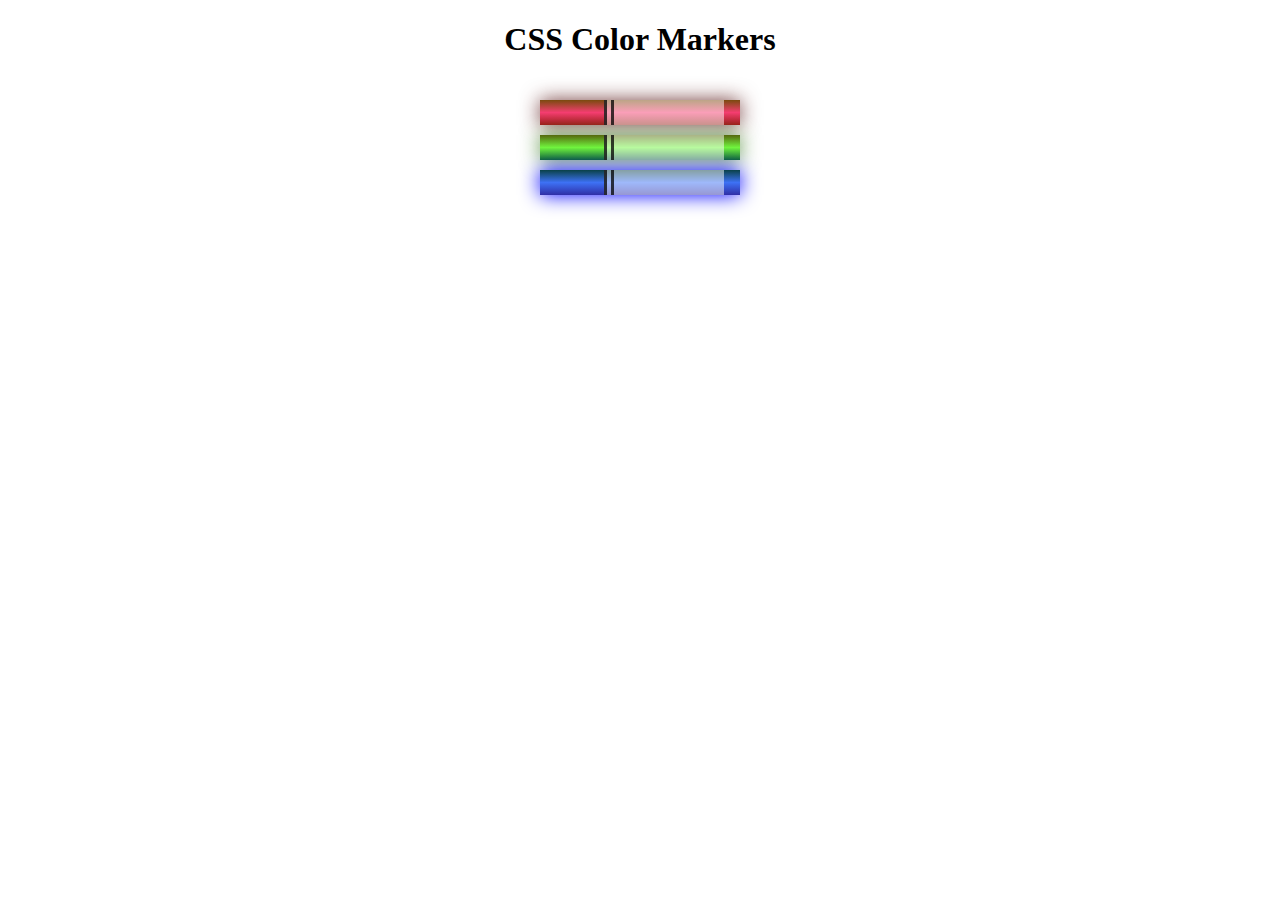
<file: day5/index.html>
<!DOCTYPE html>
<html lang="en">
  <head>
    <meta charset="utf-8">
    <meta name="viewport" content="width=device-width, initial-scale=1.0">
    <title>Colored Markers</title>
    <link rel="stylesheet" href="styles.css">
  </head>
  <body>
    <h1>CSS Color Markers</h1>
    <div class="container">
      <div class="marker red">
        <div class="cap"></div>
        <div class="sleeve"></div>
      </div>
      <div class="marker green">
        <div class="cap"></div>
        <div class="sleeve"></div>
      </div>
      <div class="marker blue">
        <div class="cap"></div>
        <div class="sleeve"></div>
      </div>
    </div>
  </body>
</html>
</file>
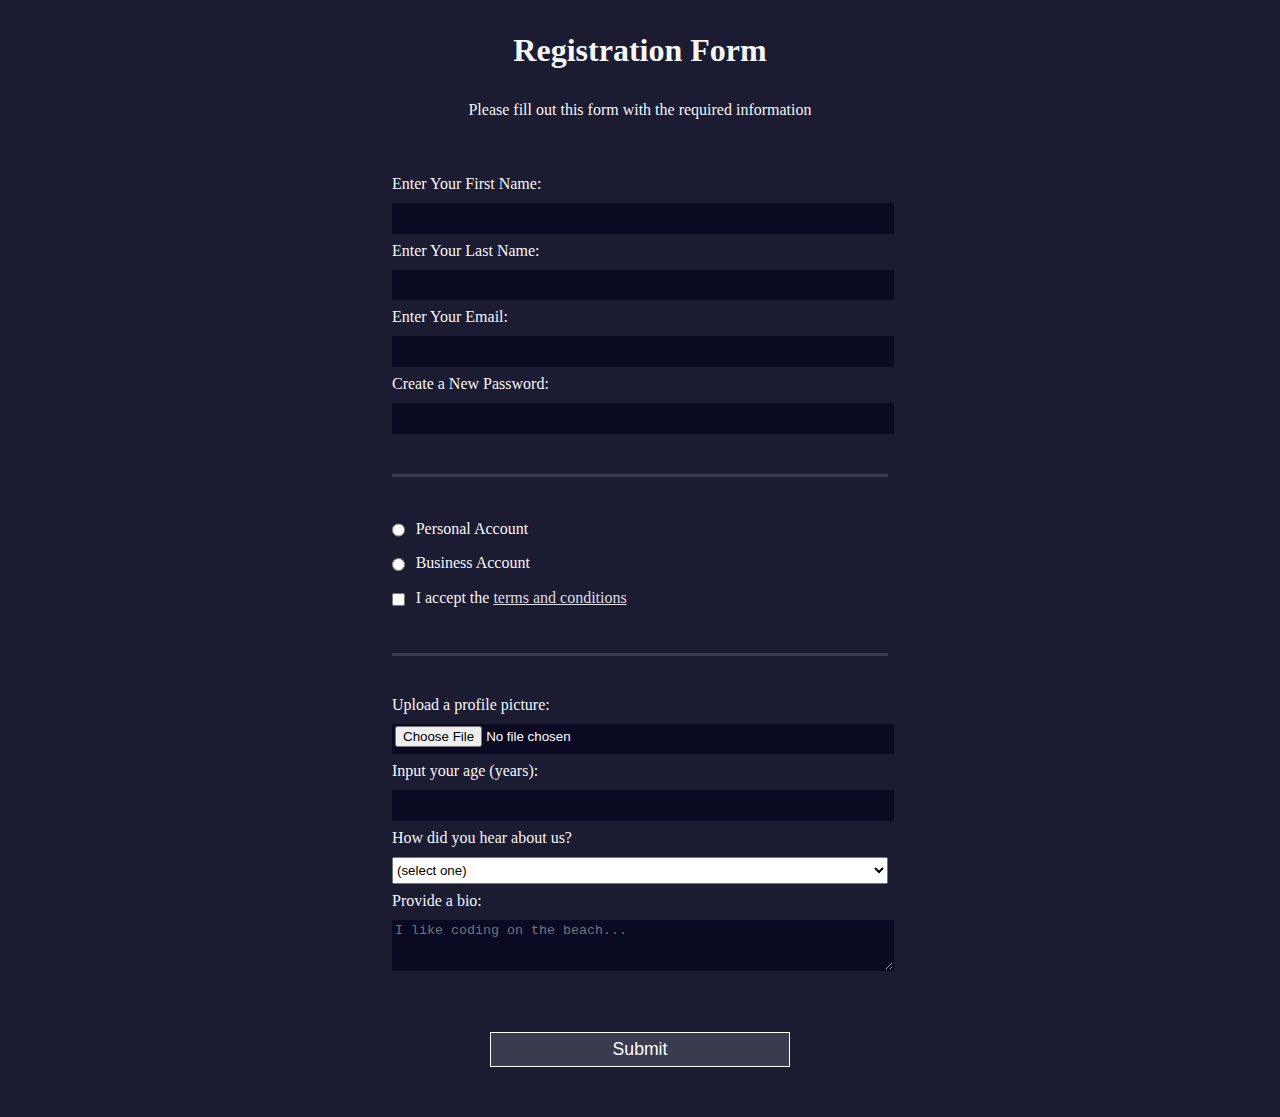
<file: day6/index.html>
<!DOCTYPE html>
<html lang="en">
  <head>
    <meta charset="UTF-8">
    <title>Registration Form</title>
    <link rel="stylesheet" href="styles.css" />
  </head>
  <body>
    <h1>Registration Form</h1>
    <p>Please fill out this form with the required information</p>
    <form action='https://register-demo.freecodecamp.org'>
      <fieldset>
        <label>Enter Your First Name: <input type="text" name="first-name" required /></label>
        <label>Enter Your Last Name: <input type="text" name="last-name" required /></label>
        <label>Enter Your Email: <input type="email" name="email" required /></label>
        <label>Create a New Password: <input type="password" name="password" pattern="[a-z0-5]{8,}" required /></label>
      </fieldset>
      <fieldset>
        <label><input type="radio" name="account-type" class="inline" /> Personal Account</label>
        <label><input type="radio" name="account-type" class="inline" /> Business Account</label>
        <label>
          <input type="checkbox" name="terms" class="inline" required /> I accept the <a href="https://www.freecodecamp.org/news/terms-of-service/">terms and conditions</a>
        </label>
      </fieldset>
      <fieldset>
        <label>Upload a profile picture: <input type="file" name="file" /></label>
        <label>Input your age (years): <input type="number" name="age" min="13" max="120" />
        </label>
        <label>How did you hear about us?
          <select name="referrer">
            <option value="">(select one)</option>
            <option value="1">freeCodeCamp News</option>
            <option value="2">freeCodeCamp YouTube Channel</option>
            <option value="3">freeCodeCamp Forum</option>
            <option value="4">Other</option>
          </select>
        </label>
        <label>Provide a bio:
          <textarea name="bio" rows="3" cols="30" placeholder="I like coding on the beach..."></textarea>
        </label>
      </fieldset>
      <input type="submit" value="Submit" />
    </form>
  </body>
</html>
</file>
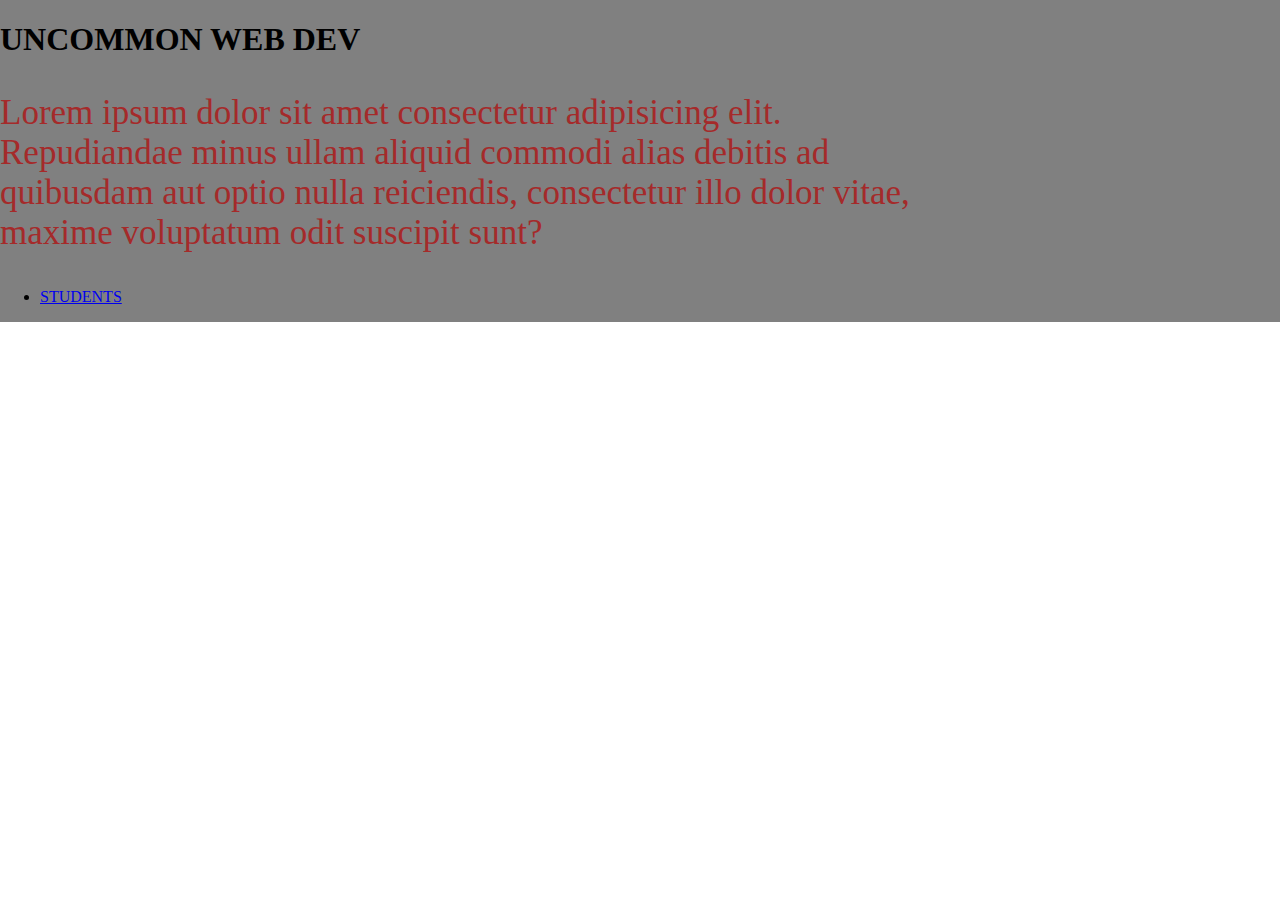
<file: day2/index/index.html>
<html lang="en">
<head>
    <meta charset="UTF-8">
    <meta http-equiv="X-UA-Compatible" content="IE=edge">
    <meta name="viewport" content="width=device-width, initial-scale=1.0">
    <link rel="stylesheet" href="../css/main.css">
    <title>Day 2 CSS</title>
</head>
<div id="header">
    <H1>UNCOMMON WEB DEV</H1>
    <P>Lorem ipsum dolor sit amet consectetur adipisicing elit. <br>
         Repudiandae minus ullam aliquid commodi alias debitis ad
         <br> quibusdam aut optio nulla reiciendis, consectetur illo
         dolor vitae,<br> maxime voluptatum odit suscipit sunt?</P>
    
         <ul>
            <li>
                    <a href="n/a">STUDENTS</a>
            </li>
         </ul>
</div>

<body>
    
</body>
</html>
</file>
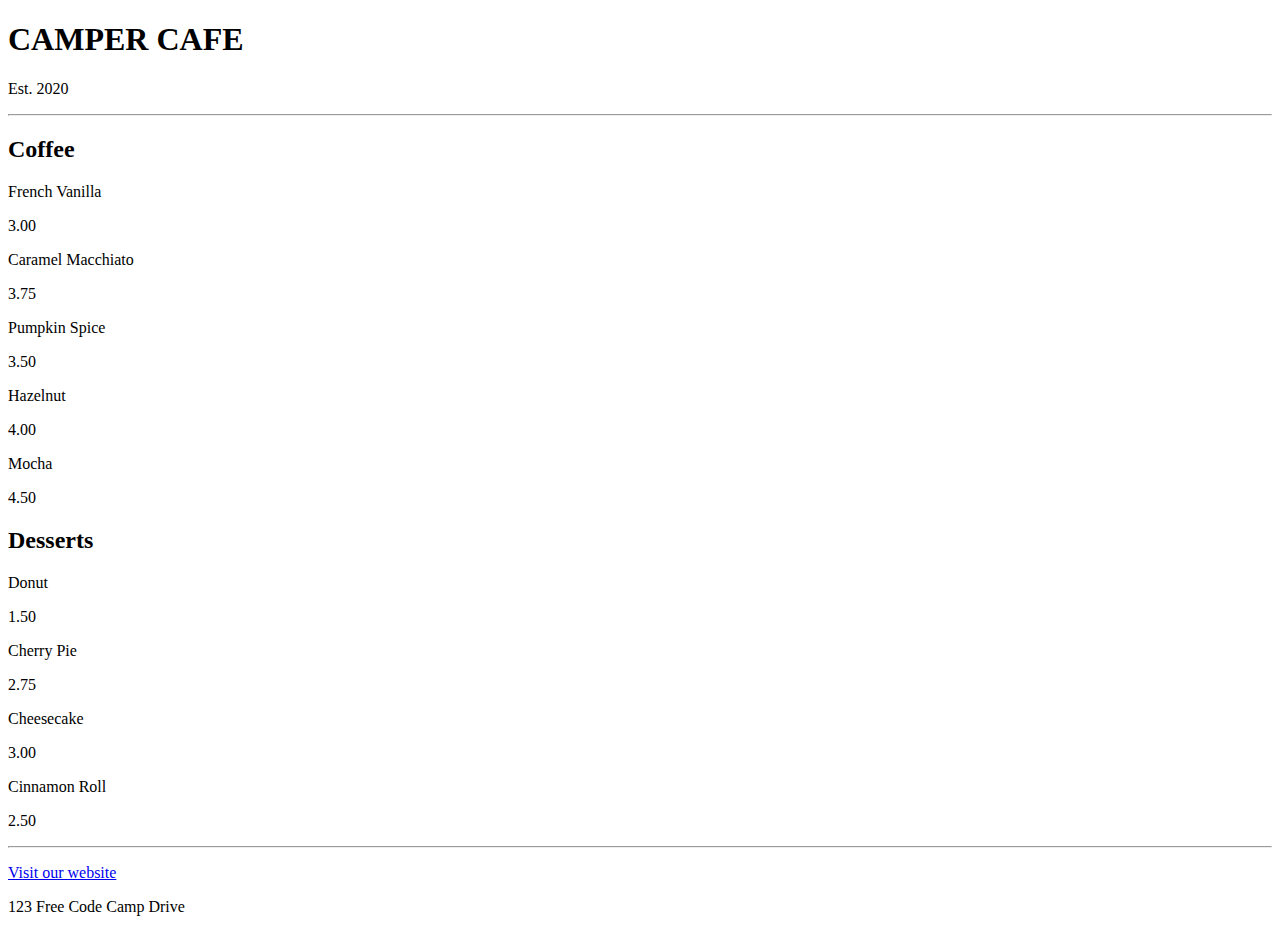
<file: day3/day4/day4/index.html>
<!DOCTYPE html>
<html lang="en">
  <head>
    <meta charset="utf-8" />
    <meta name="viewport" content="width=device-width, initial-scale=1.0" />
    <title>Cafe Menu</title>
    <link href="styles.css" rel="stylesheet/..>
  </head>
  <body>
    <div class="menu">
      <header>
        <h1>CAMPER CAFE</h1>
        <p class="established">Est. 2020</p>
      </header>
      <hr>
      <main>
        <section>
          <h2>Coffee</h2>
          <article class="item">
            <p class="flavor">French Vanilla</p><p class="price">3.00</p>
          </article>
          <article class="item">
            <p class="flavor">Caramel Macchiato</p><p class="price">3.75</p>
          </article>
          <article class="item">
            <p class="flavor">Pumpkin Spice</p><p class="price">3.50</p>
          </article>
          <article class="item">
            <p class="flavor">Hazelnut</p><p class="price">4.00</p>
          </article>
          <article class="item">
            <p class="flavor">Mocha</p><p class="price">4.50</p>
          </article>
        </section>
        <section>
          <h2>Desserts</h2>
          <article class="item">
            <p class="dessert">Donut</p><p class="price">1.50</p>
          </article>
          <article class="item">
            <p class="dessert">Cherry Pie</p><p class="price">2.75</p>
          </article>
          <article class="item">
            <p class="dessert">Cheesecake</p><p class="price">3.00</p>
          </article>
          <article class="item">
            <p class="dessert">Cinnamon Roll</p><p class="price">2.50</p>
          </article>
        </section>
      </main>
      <hr>
      <footer>
        <p>
          <a href="https://www.freecodecamp.org" target="_blank">Visit our website</a>
        </p>
        <p>123 Free Code Camp Drive</p>
      </footer>
    </div>
  </body>
</html>
</file>
<file: day5/styles.css>
h1 {
    text-align: center;
  }
  
  .container {
    background-color: rgb(255, 255, 255);
    padding: 10px 0;
  }
  
  .marker {
    width: 200px;
    height: 25px;
    margin: 10px auto;
  }
  
  .cap {
    width: 60px;
    height: 25px;
  }
  
  .sleeve {
    width: 110px;
    height: 25px;
    background-color: rgba(255, 255, 255, 0.5);
    border-left: 10px double rgba(0, 0, 0, 0.75);
  }
  
  .cap, .sleeve {
    display: inline-block;
  }
  
  .red {
    background: linear-gradient(rgb(122, 74, 14), rgb(245, 62, 113), rgb(162, 27, 27));
    box-shadow: 0 0 20px 0 rgba(83, 14, 14, 0.8);
  }
  
  .green {
    background: linear-gradient(#55680D, #71F53E, #116C31);
    box-shadow: 0 0 20px 0 #3B7E20CC;
  }
  
  .blue {
    background: linear-gradient(hsl(186, 76%, 16%), hsl(223, 90%, 60%), hsl(240, 56%, 42%));
    box-shadow: 0 0 20px 0 blue;
  }
</file>
<file: day6/styles.css>
body {
    width: 100%;
    height: 100vh;
    margin: 0;
    background-color: #1b1b32;
    color: #f5f6f7;
    font-family: Tahoma;
    font-size: 16px;
  }
  
  h1, p {
    margin: 1em auto;
    text-align: center;
  }
  
  form {
    width: 60vw;
    max-width: 500px;
    min-width: 300px;
    margin: 0 auto;
    padding-bottom: 2em;
  }
  
  fieldset {
    border: none;
    padding: 2rem 0;
    border-bottom: 3px solid #3b3b4f;
  }
  
  fieldset:last-of-type {
    border-bottom: none;
  }
  
  label {
    display: block;
    margin: 0.5rem 0;
  }
  
  input,
  textarea,
  select {
    margin: 10px 0 0 0;
    width: 100%;
    min-height: 2em;
  }
  
  input, textarea {
    background-color: #0a0a23;
    border: 1px solid #0a0a23;
    color: #ffffff;
  }
  
  .inline {
    width: unset;
    margin: 0 0.5em 0 0;
    vertical-align: middle;
  }
  
  input[type="submit"] {
    display: block;
    width: 60%;
    margin: 1em auto;
    height: 2em;
    font-size: 1.1rem;
    background-color: #3b3b4f;
    border-color: white;
    min-width: 300px;
  }
  
  input[type="file"] {
    padding: 1px 2px;
  }

  a{
    color:#dfdfe2;
  }
</file>
<file: day2/css/main.css>
#header {
    position: absolute;
    top: 0;
    left: 0;
}

#header p {
    color: brown;
    font-size: 35px;

}

div {

    width: 100%;
    background-color: gray;
}
</file>
